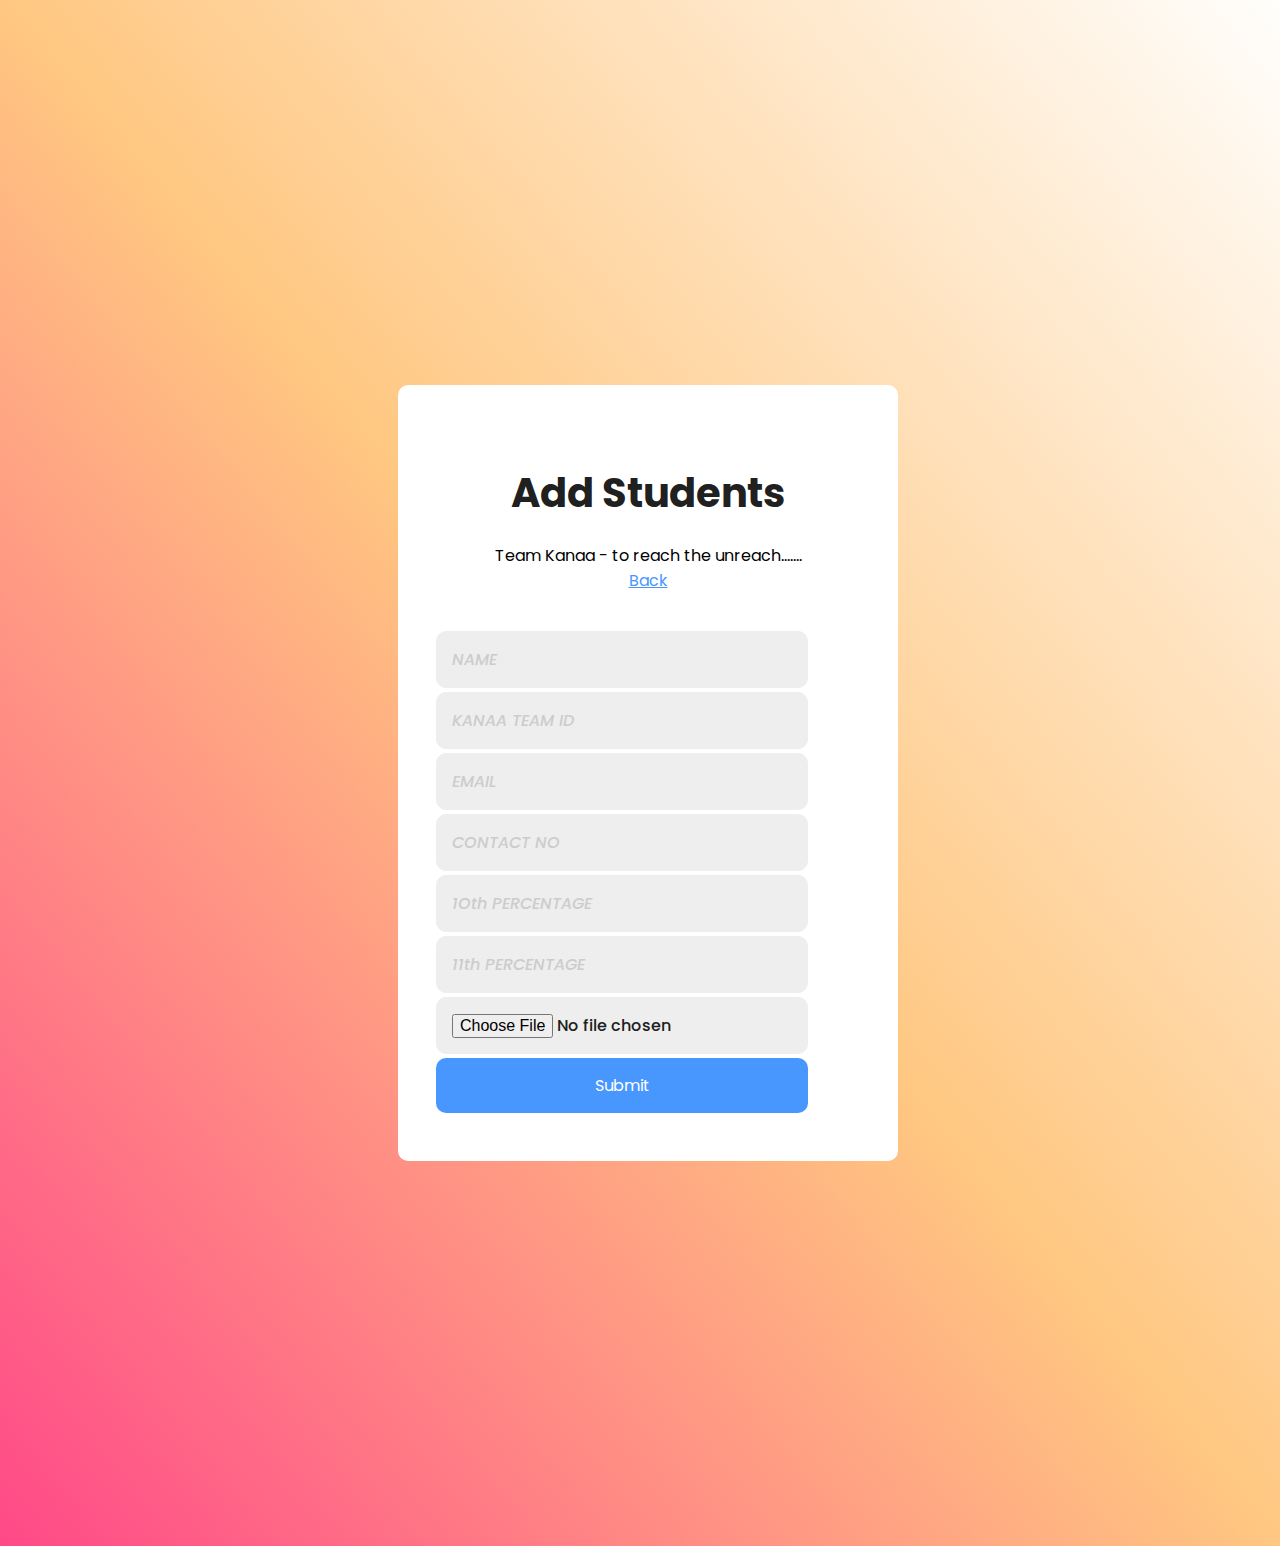
<file: kanaa/addstudents.html>
<!DOCTYPE HTML>
<html>

<head>
    <meta charset="UTF-8" />
    <meta name="viewport" content="width=device-width, initial-scale=1.0" />
    <meta http-equiv="X-UA-Compatible" content="ie=edge" />
    <link href="https://fonts.googleapis.com/css2?family=Poppins:wght@300;400;600&display=swap" rel="stylesheet" />
    <link rel="stylesheet" href="https://stackpath.bootstrapcdn.com/font-awesome/4.7.0/css/font-awesome.min.css" />
    <title>Register | Students</title>

    <link rel="stylesheet" href="css/studentstyle.css" />
</head>

<body>
    <div class="signup">
        <h2 class="signup__heading">Add Students</h2>
        <p class="signup__already">
            Team Kanaa - to reach the unreach.......<br>
            <a href="home.html" class="signup__link signup__link--underline">Back</a>
        </p>
        <form action="insert.php" method="POST" class="signup__form" autocomplete="off">
            <table>

                <tr>
                    <div class="form__group">
                        <td><input type="text" class="form__input" name="name" placeholder="NAME" required></td>
                </tr>
                </div>
                <tr>
                    <div class="form__group">
                        <td><input type="text" class="form__input" name="kid" placeholder="KANAA TEAM ID" required></td>
                </tr>
                </div>
                <tr>
                    <div class="form__group">
                        <td><input type="email" class="form__input" name="email" placeholder="EMAIL" required></td>
                    </div>
                </tr>
                <tr>
                    <div class="form__group">
                        <td><input type="integer" class="form__input" placeholder="CONTACT NO" name="cno" required></td>
                    </div>
                </tr>
                <tr>
                    <div class="form__group">
                        <td><input type="text" class="form__input" placeholder="1Oth PERCENTAGE" name="tenp" required></td>
                    </div>
                </tr>
                <tr>
                    <div class="form__group">

                        <td><input type="text" class="form__input" placeholder="11th PERCENTAGE" name="twlp"></td>
                    </div>
                </tr>
                <tr>
                    <div class="form__group">
                        <td><input type="file" class="form__input" name="img"></td>
                    </div>
                </tr>
                <tr>
                    <div class="form__group">
                        <td><input type="submit" class="form__submit" value="Submit"></td>
                    </div>
                </tr>
    </div>
    </table>
    </form>
</body>

</html>
</file>
<file: kanaa/css/studentstyle.css>
html {
  font-size: 62.5%;
  font-family: "Poppins", sans-serif;
 
}
* {
  box-sizing: border-box;
}
body {
  width: 100%;
  height: 170vh;
  background-image: linear-gradient(to right top, #ff4988, #ffc781, #fffefc);
  display: flex;
  align-items: center;
  justify-content: center;
  
}
:root {
  --primary-color: #4797ff;
  --text-color: #202020;
}
.signup {
  width: 100%;
  max-width: 50rem;
  background-color: white;
  border-radius: 10px;
  padding: 4.5rem 3.5rem;
}
.signup__heading {
  font-size: 4rem;
  text-align: center;
  font-weight: bold;
  margin-bottom: 2rem;
  color: var(--text-color);
}
.signup__already {
  text-align: center;
  font-size: 1.6rem;
  margin-bottom: 3.5rem;
}
.signup__link {
  color: var(--primary-color);
  font-size: inherit;
  text-decoration: none;
}
.signup__link--underline {
  text-decoration: underline;
}
.form__group {
  margin-bottom: 1.5rem;
}
.form__group--2 {
  display: flex;
  justify-content: space-between;
}
.form__input {
  font-family: "Poppins", sans-serif;
  color: var(--text-color);
  padding: 1.5rem;
  border-radius: 1rem;
  outline: none;
  font-size: 1.6rem;
  font-weight: 500;
  border: 1px solid #eee;
  background-color: #eee;
  transition: 0.25s linear;
  width: 100%;
}
.form__input:focus {
  border-color: #eee;
  background-color: white;
}
.form__group--2 > .form__input {
  width: calc(50% - 2.5px);
}
.form__group--2 > .form__input:last-child {
  border-top-left-radius: 0;
  border-bottom-left-radius: 0;
}
.form__group--2 > .form__input:first-child {
  border-top-right-radius: 0;
  border-bottom-right-radius: 0;
}
.form__input::-webkit-input-placeholder {
  color: #ccc;
  font-style: italic;
}
.form__submit {
  border-radius: 10px;
  color: white;
  padding: 1.5rem;
  outline: none;
  font-family: "Poppins", sans-serif;
  font-size: 1.6rem;
  text-align: center;
  cursor: pointer;
  border: 0;
  width: 100%;
  background-color: var(--primary-color);
  display: flex;
  align-items: center;
  justify-content: center;
}
.form__submit-text {
  margin: 0 auto;
}
.form__tos {
  display: flex;
  align-items: center;
  font-size: 1.4rem;
  color: #999;
}
</file>
